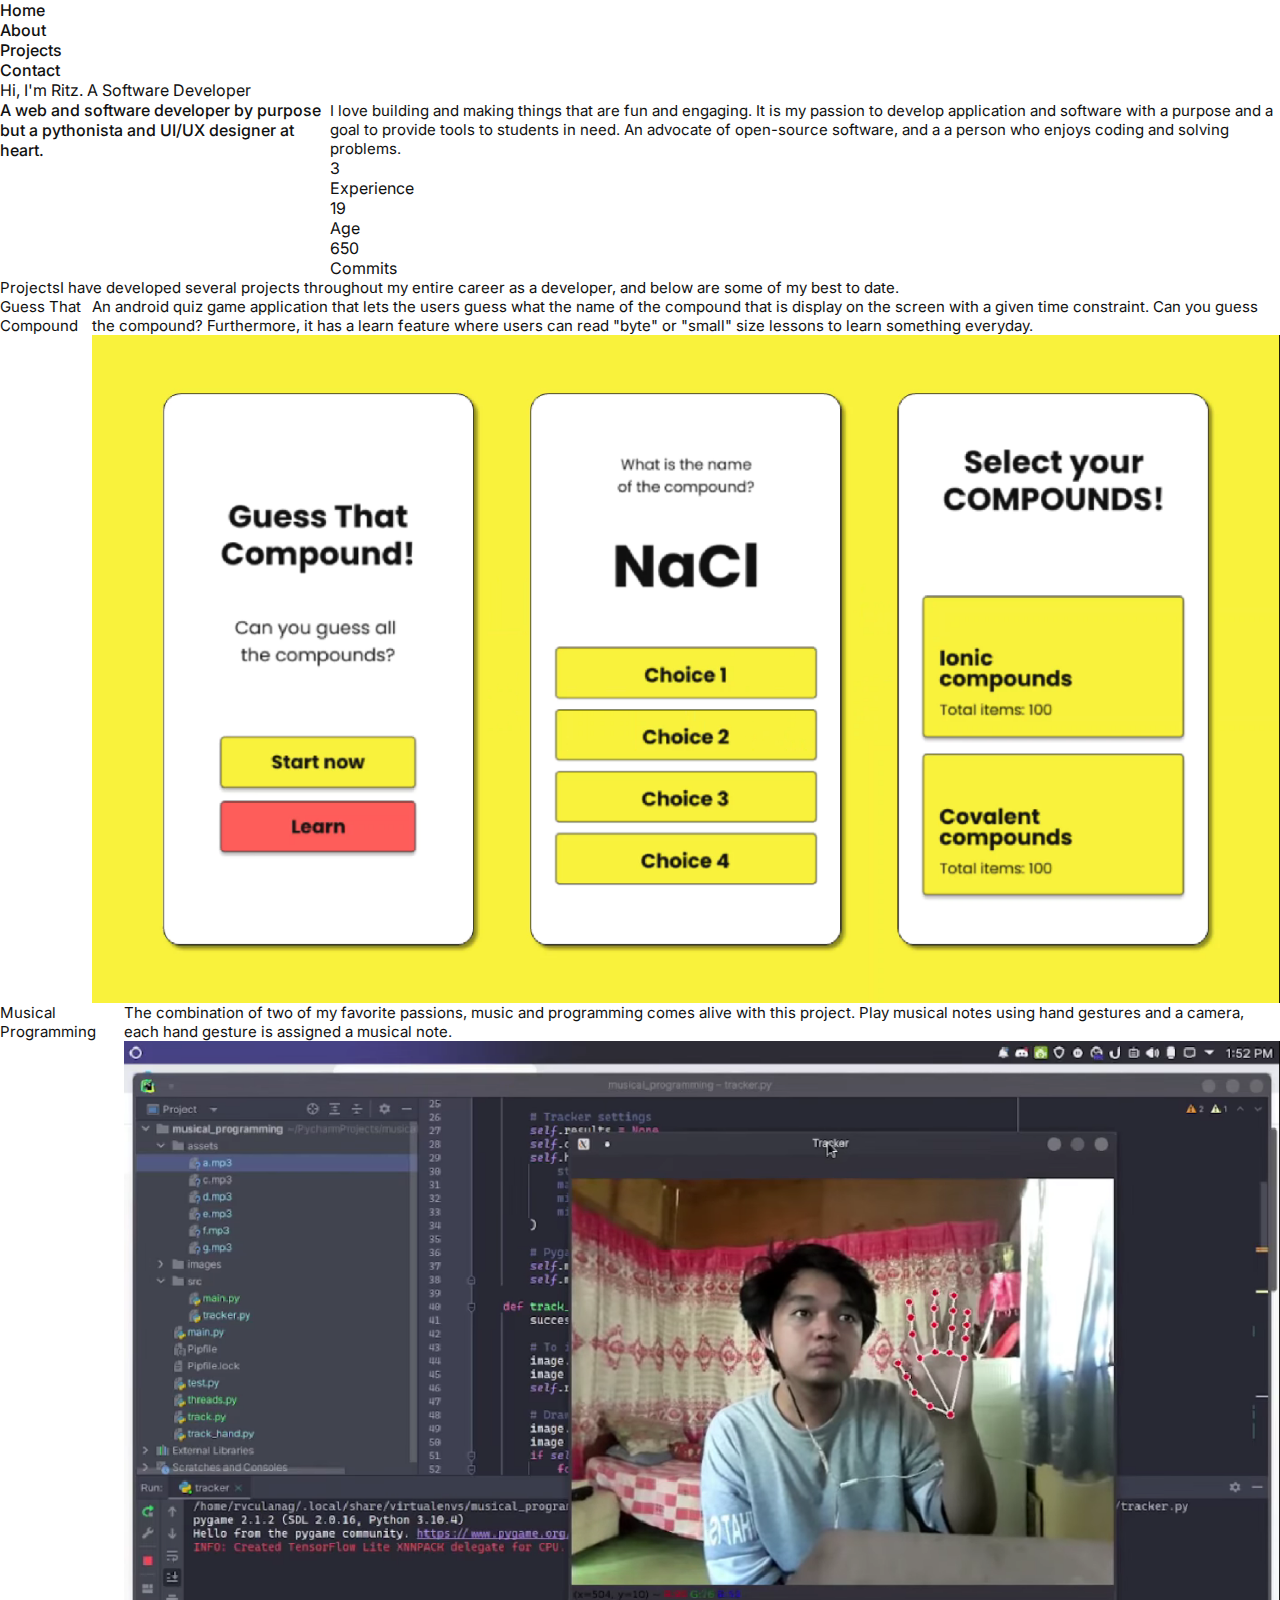
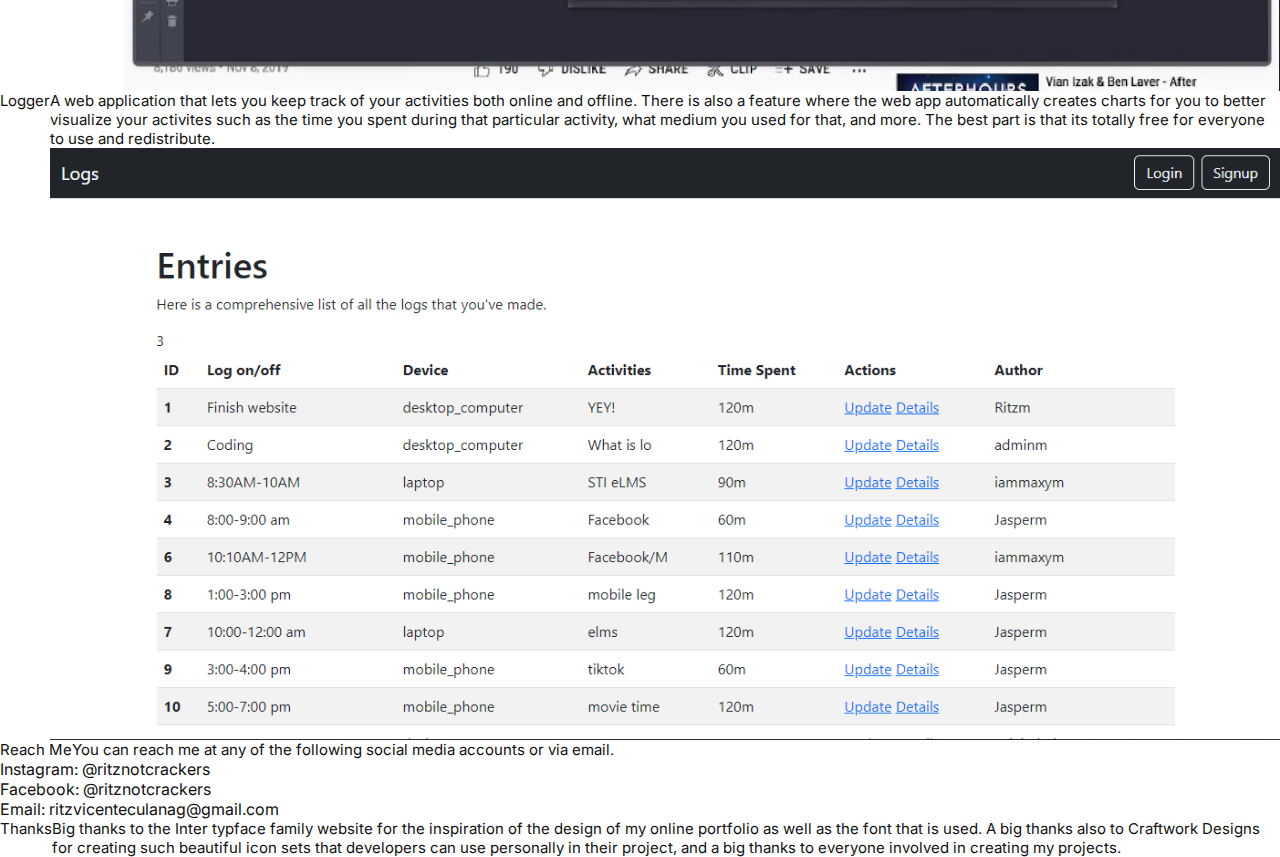
<file: src/index.html>
<!DOCTYPE html>
<html lang="en">
<head>
  <meta charset="UTF-8">
  <meta http-equiv="X-UA-Compatible" content="IE=edge">
  <meta name="viewport" content="width=device-width, initial-scale=1.0">

  <!-- CSS -->
  <link rel="stylesheet" href="./styles.css">

  <title>Rifactor</title>
</head>
<body>
  <!-- Navigation Bar -->
  <nav>
    <ul>
      <li class="home"><a class="link" href="">Home</a></li>
      <li><a class="link" href="">About</a></li>
      <li><a class="link" href="">Projects</a></li>
      <li><a class="link link--contact" href="">Contact</a></li>
    </ul>
  </nav>

  <!-- Hero -->
  <section>
    <div class="container">
      <header>
        Hi, I'm Ritz. A <span>Software</span> Developer
      </header>
      <div class="content">
        <div class="content_title " style="font-weight: 500;">
          A web and software developer by purpose but a pythonista and UI/UX designer at heart.
        </div>
        <div class="content_body">
          <p>
            I love building and making things that are fun and engaging. It is my passion to develop application and software with a purpose and a goal to provide tools to students in need. An advocate of open-source software, and a a person who enjoys coding and solving problems.
          </p>
          <div class="content_highlights">
            <div class="content_highlight content_highlight--experience">
              <div class="circle circle--experience">3</div>
              <div class="circle_label">Experience</div>
            </div>
            <div class="content_highlight content_highlight--age">
              <div class="circle">19</div>
              <div class="circle_label">Age</div>
            </div>
            <div class="content_highlight content_highlight--commits">
              <div class="circle circle--commits">650</div>
              <div class="circle_label">Commits</div>
            </div>
          </div>
        </div>
      </div>
    </div>
  </section>

  <!-- Projects -->
  <section class="projects">
    <div class="content content--projects">
      <div class="content_title content_title--section">
        <p>Projects</p>
      </div>
      <div class="content_body content_body--section">
        <p>I have developed several projects throughout my entire career as a developer, and below are some of my best to date.</p>
      </div>
    </div>
    <div class="content content--project">
      <div class="content_title content_title--project">
        <p>Guess That Compound</p> 
      </div>
      <div class="content_body">
        <p>
          An android quiz game application that lets the users guess what the name of the compound that is display on the screen with a given time constraint. Can you guess the compound? Furthermore, it has a learn feature where users can read "byte" or "small" size lessons to learn something everyday.
        </p>
        <img src="../img/img_guess_that_compound.png" alt="Guess That Compound Picture">
      </div>
    </div>
  
    <div class="content content--project">
      <div class="content_title content_title--project">
        <p>Musical Programming</p> 
      </div>
      <div class="content_body">
        <p>
          The combination of two of my favorite passions, music and programming comes alive with this project. Play musical notes using hand gestures and a camera, each hand gesture is assigned a musical note. 
        </p>
        <img src="../img/img_musical_programming.png" alt="Musical Programming Picture">
      </div>
    </div>
  
    <div class="content content--project">
      <div class="content_title content_title--project">
        <p>Logger</p> 
      </div>
      <div class="content_body">
        <p>
          A web application that lets you keep track of your activities both online and offline. There is also a feature where the web app automatically creates charts for you to better visualize your activites such as the time you spent during that particular activity, what medium you used for that, and more. The best part is that its totally free for everyone to use and redistribute.
        </p>
        <img src="../img/img_logger.png" alt="Logger Picture">
      </div>
    </div>
  </section>

  <!-- Reach Me -->
  <section class="reach-me">
    <div class="content content--reach-me">
      <div class="content_title content_title--section">
        <p>Reach Me</p>
      </div>
      <div class="content_body content_body--section">
        <p>You can reach me at any of the following social media accounts or via email.</p>
      </div>
    </div>

    <div class="content_links">
      <div class="content_link">
        Instagram: @ritznotcrackers
      </div>
      <div class="content_link">
        Facebook: @ritznotcrackers
      </div>
      <div class="content_link">
        Email: ritzvicenteculanag@gmail.com
        <p</p>
      </div>
    </div>
  </section>

  <!-- Thank You -->
  <section class="thanks ">
    <div class="content content--thanks">
      <div class="content_title">
        <p>Thanks</p>
      </div>
      <div class="content_body content_body--section">
        <p>Big thanks to the Inter typface family website for the inspiration of the design of my online portfolio as well as the font that is used. A big thanks also to Craftwork Designs for creating such beautiful icon sets that developers can use personally in their project, and a big thanks to everyone involved in creating my projects.</p>
      </div>
    </div>
  </section>
</body>
</html>
</file>
<file: src/styles.css>
/* Import font */
@import url('https://fonts.googleapis.com/css2?family=Inter:wght@100;200;300;400;500;600;700;800;900&display=swap');


:root {
  --clr-txt-black: #111;
  --clr-txt-white: #FAFAFA;
  --clr-accent-red: #FF5830;
  --clr-accent-yellow: #FFCC33;
  --clr-accent-green: #26DB4E;
}

/* General and Reset Styles */

* {
  margin: 0;
  padding: 0;
  box-sizing: border-box;
  font-family: 'Inter', sans-serif;
  color: var(--clr-txt-black);
}

p {
  font-size: 15px;
}

li {
  list-style: none;
  font-weight: 500;
}

a {
  display: inline-block;
  text-decoration: none;
  width: 100%;
  height: 100%;
}

img {
  display: block;
  width: 100%;
}

.content-title {
  font-weight: bold;
}

.section-description,
.content-body {
  margin-top: 10px;
}

.content-body,
.content-body > p {
  margin-bottom: 30px;
}

.content-body--med {
  font-weight: 500;
}

.section {
  padding: 50px 20px;
  margin: auto;
}

.section-description {
  margin-bottom: 45px;
}

.section--nav {
  padding: 0;
}

/* Styles start here */

.section--nav {
  background-color: #111;
  position: sticky;
  top: 0;
}

.nav-items {
  display: flex;
}

.nav-item {
  border-right: 1px solid rgb(70, 70, 70);
}

.nav-link:focus,
.nav-link:active,
.nav-link:hover {
  background-color: var(--clr-accent-red);
}

.nav-link--home:focus,
.nav-link--home:active,
.nav-link--home:hover {
  background-color: var(--clr-txt-black);

}

.nav-link {
  padding: 13px 10px;
  color: var(--clr-txt-white);
}

.nav-link--home {
  padding: 13px 40px 13px 20px;
}



.hero-greeting {
  font-size: 3rem;
  font-weight: 900;
  line-height: 90%;
}

.hero-greeting--highlight {
  color: var(--clr-accent-red);
}

.content-body--med {
  margin-top: 30px;
}



.disk-wrapper {
  display: flex;
  align-items: center;
  margin-bottom: 10px;
}

.disk {
  position: relative;
  width: 50px;
  height: 50px;
  border-radius: 50%;
  background-color: var(--clr-accent-red);
}

.disk--age {
  background-color: var(--clr-accent-yellow);
}

.disk--commits {
  background-color: var(--clr-accent-green);
}

.disk::before {
  position: absolute;
  top: 50%;
  left: 50%;
  transform: translate(-50%, -50%);
  font-weight: 500;
  font-size: 1.2rem;
}

.disk--experience::before {
  content: "3";
  color: var(--clr-txt-white);
}

.disk--age::before {
  content: "19";
}

.disk--commits::before {
  content: "650";
  font-size: 1rem;
}

.disk-label {
  font-size: 1.3rem;
  font-weight: 700;
  padding-left: 20px;
}



.section--reach-me {
  background-color: var(--clr-accent-yellow);
}

.content-social {
  border: 1px solid var(--clr-txt-black);
  padding: 15px;
  font-weight: 500;
  margin-bottom: 10px;
  width: 100%;
}


@media screen and (min-width: 820px) {
  .nav-items {
    padding: 0 0;
  }
  
  .nav-item {
    border: none;
  }

  .nav-link--home {
    padding: 13px 0;
    padding-right: 40px;
  }

  .nav-link--home:focus,
  .nav-link--home:active,
  .nav-link--home:hover {
    text-decoration: underline;
  }

  

  .section-content {
    margin: auto;
    max-width: 800px;
  }

  .content {
    display: flex;
    align-items: baseline;
  }

  .content-title,
  .content-body--med {
    min-width: 300px
  }

  .disks {
    display: flex;
    justify-content: space-between;
  }

  .disk {
    width: 40px;
    height: 40px;
  }

  .disk::before {
    font-size: 1rem;
  }

  .disk-label {
    font-size: 1.2rem;
    padding-left: 10px;
  }
}
</file>
